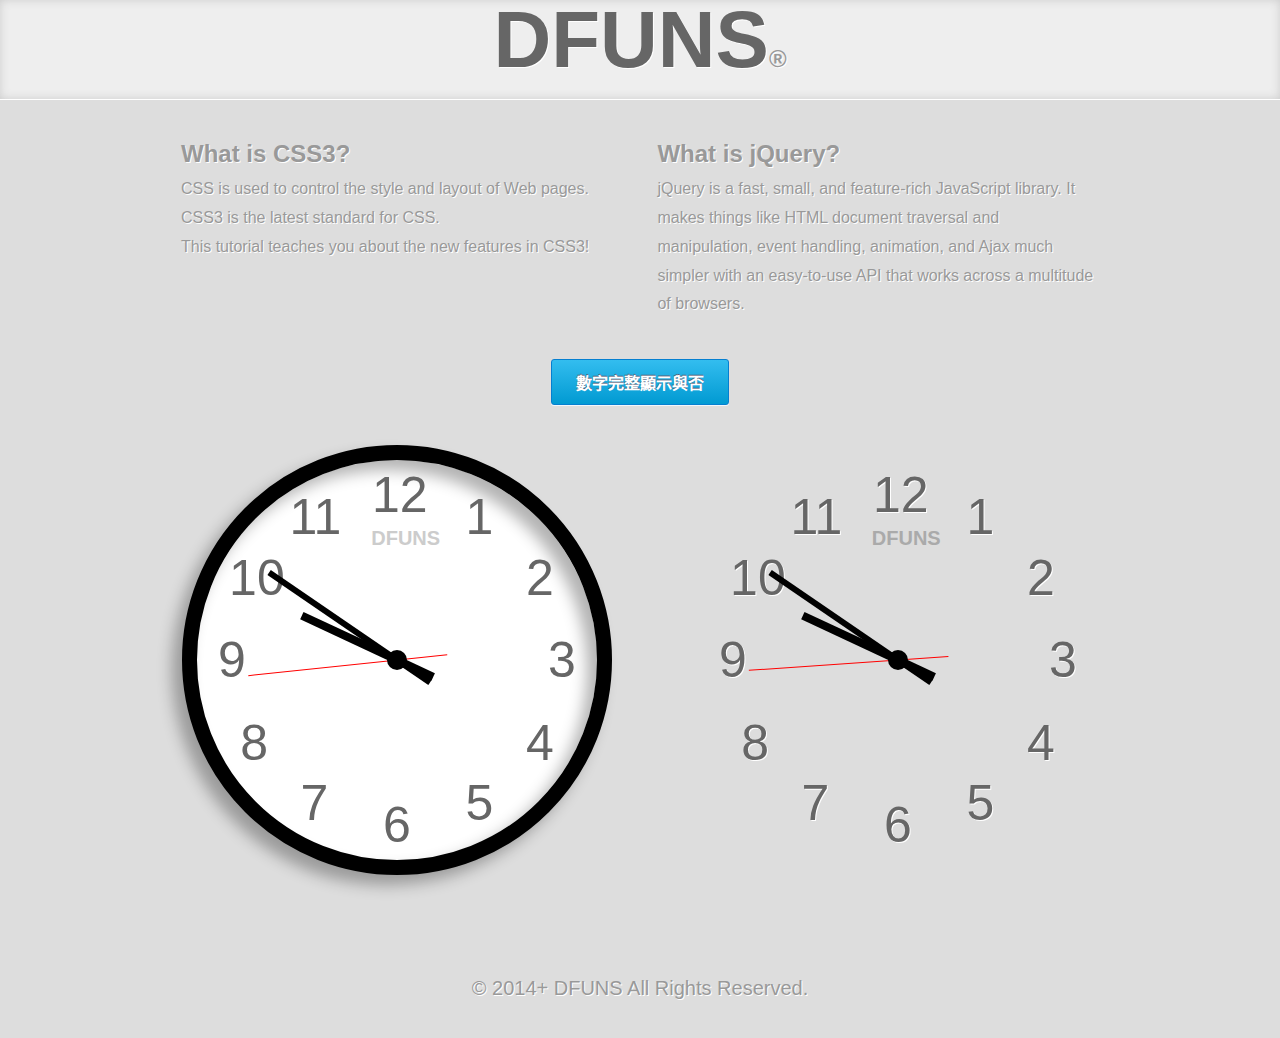
<file: WebForm/001/clock_Away/index.html>
<!DOCTYPE html>
<html lang="zh-TW">
<head>
<meta charset="UTF-8">
<meta name="copyright" content="本網頁著作權 WDH2O 2014+ All Rights Reserved.">
<meta name="robots" content="INDEX, FOLLOW">
<meta name="keywords" content="CSS3 ,HMTL5 ,HTML ,Javascript, jQuery">
<meta name="description" content="CSS3 + jQuery - 時鐘">
<meta name="author" content="DFUNS 設計之邑 by Away">

<meta property="og:site_name" content="www.dfuns.idv.com">
<meta property="og:locale" content="zh_TW" />
<meta property="og:title" content="CSS3 + jQuery - Clock">
<meta property="og:description" content="CSS3 + jQuery - 時鐘">
<meta property="og:type" content="Demo">
<meta property="og:image" content="http://www.dfuns.idv.tw/example/clock/og-img.png">
<meta property="og:url" content="http://www.dfuns.idv.tw/example/clock">
<title>CSS3 + jQuery - Clock</title>
<link rel="stylesheet" href="clock.css">
<!--[if IE]><script src="//html5shiv.googlecode.com/svn/trunk/html5.js"></script><![endif]-->
<script src="//ajax.googleapis.com/ajax/libs/jquery/1.8.3/jquery.min.js"></script>
<script src="clock.js"></script>
</head>
<body>
<header class="hdr"><a href="http://www.dfuns.idv.tw" title="DFUNS">DFUNS<span class="reg">®</span></a></header>
<article class="con">
	<section class="box">
		<h2>What is CSS3?</h2>
		<p>CSS is used to control the style and layout of Web pages. CSS3 is the latest standard for CSS.<br>This tutorial teaches you about the new features in CSS3!</p>
	</section>
	<section class="box">
		<h2>What is jQuery?</h2>
		<p>jQuery is a fast, small, and feature-rich JavaScript library. It makes things like HTML document traversal and manipulation, event handling, animation, and Ajax much simpler with an easy-to-use API that works across a multitude of browsers.</p>
	</section>
</article>
<div class="btn-out">
	<input type="button" value="數字完整顯示與否" class="btn">
</div>
<div class="clock-out">
	<div class="clock">
		<ul class="num">
			<li class="n1">&nbsp;</li>
			<li class="n2">&nbsp;</li>
			<li class="n3">&nbsp;</li>
			<li class="n4">&nbsp;</li>
			<li class="n5">&nbsp;</li>
			<li class="n6">&nbsp;</li>
		</ul>
		<ul class="needle">
			<li class="hour">&nbsp;</li>
			<li class="min">&nbsp;</li>
			<li class="sec">&nbsp;</li>
		</ul>
	</div>
	<div class="clock c2">
		<ul class="num">
			<li class="n1">&nbsp;</li>
			<li class="n2">&nbsp;</li>
			<li class="n3">&nbsp;</li>
			<li class="n4">&nbsp;</li>
			<li class="n5">&nbsp;</li>
			<li class="n6">&nbsp;</li>
		</ul>
		<ul class="needle">
			<li class="hour">&nbsp;</li>
			<li class="min">&nbsp;</li>
			<li class="sec">&nbsp;</li>
		</ul>
	</div>
</div>
<footer class="ftr">&copy; 2014+ DFUNS All Rights Reserved.</footer>
</body>
</html>
</file>
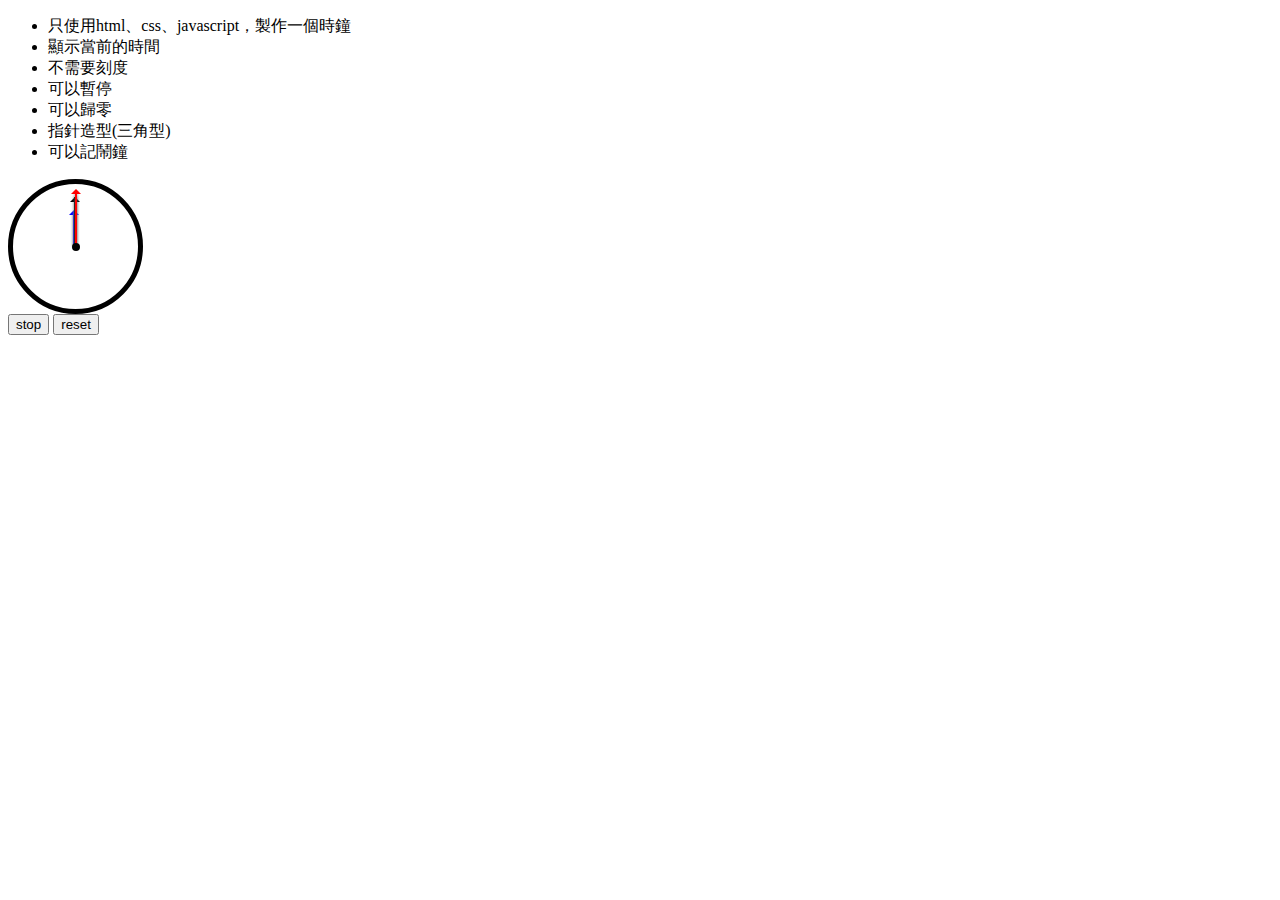
<file: WebForm/clock.html>
﻿<!DOCTYPE html>
<html xmlns="http://www.w3.org/1999/xhtml">
<head>
    <title></title>
    <link href="Style/clock.css" rel="stylesheet" />
    <script src="JS/clock.js"></script>
</head>
    <body>
        <ul>
            <li>只使用html、css、javascript，製作一個時鐘</li>
            <li>顯示當前的時間</li>
            <li>不需要刻度</li>
            <li>可以暫停</li>
            <li>可以歸零</li>
            <li>指針造型(三角型)</li>
            <li>可以記鬧鐘</li>
            <li style="display: none;">可以上網找，但是不要直接CPＳ</li>
        </ul>
        <div class='clock'>
            <div class="inner_face">
                <div class="hand hour">
                </div>
                <div class="hand minute">
                </div>
                <div class="hand second">
                </div>
            </div>
        </div>
        <input type="button" value="stop"/>
        <input type="button" value="reset" />
    </body>
</html>
</file>
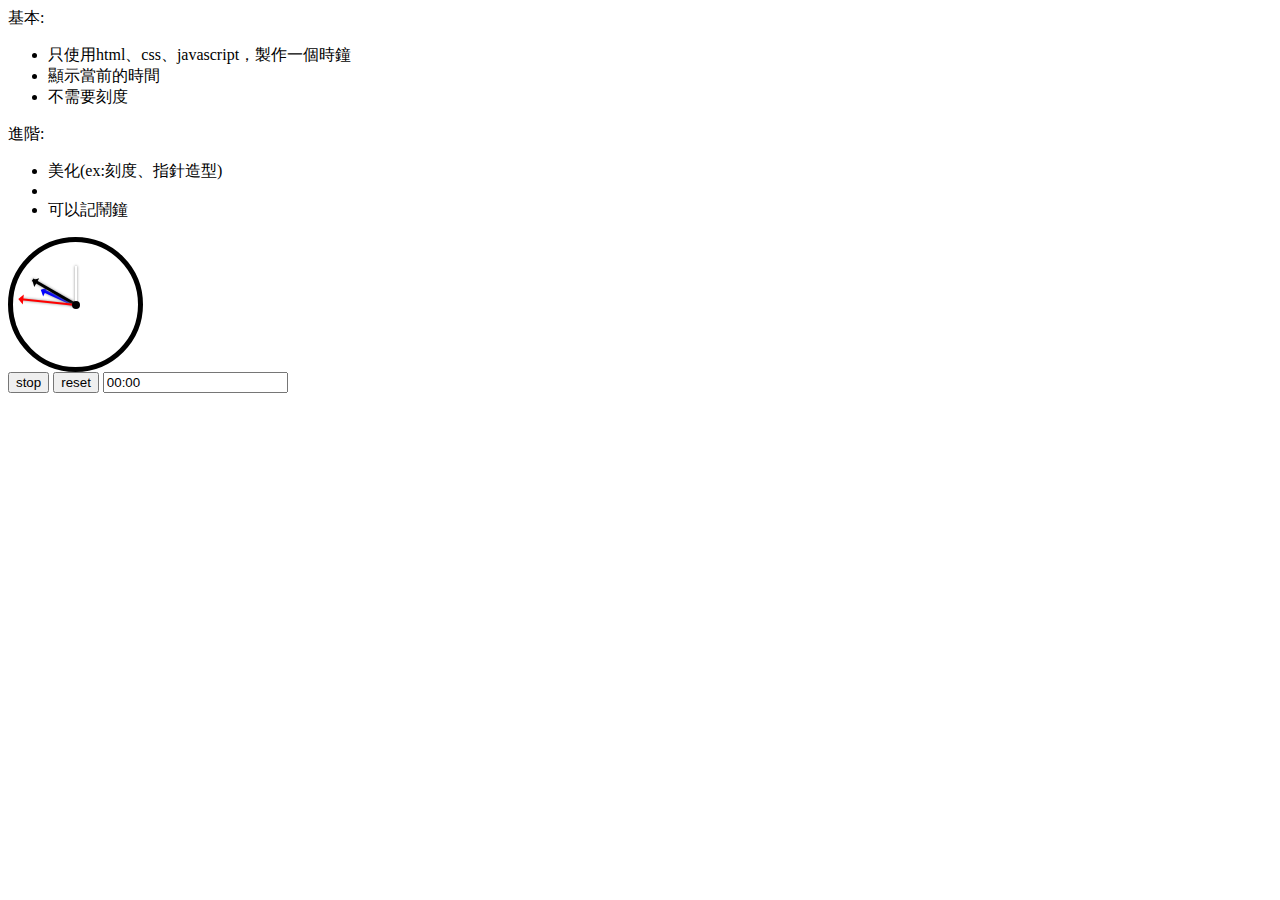
<file: WebForm/001/clock.html>
﻿<!DOCTYPE html>
<html xmlns="http://www.w3.org/1999/xhtml">
<head>
    <title></title>
    <link href="clock.css" rel="stylesheet" />
    <script src="clock.js"></script>
</head>
    <body>
        基本:
        <ul>
            <li>只使用html、css、javascript，製作一個時鐘</li>
            <li>顯示當前的時間</li>
            <li>不需要刻度</li>
            <li style="display: none;">可以上網找，但是不要直接CP</li>
        </ul>
        進階:
        <ul>
            <li>美化(ex:刻度、指針造型)</li>
            <li></li>
            <li>可以記鬧鐘</li>
        </ul>
        <div class='clock' id="clock">
            <div class="inner_face">
                <div class="hand hour">
                </div>
                <div class="hand minute">
                </div>
                <div class="hand second">
                </div>
                <div class="hand alert" id="alert">
                </div>
            </div>
        </div>
        <input type="button" value="stop" id="stop" />
        <input type="button" value="reset" />
        <input type="text" value="00:00" id="alertTime" />
        <div id="audio"></div>
</body>
</html>
</file>
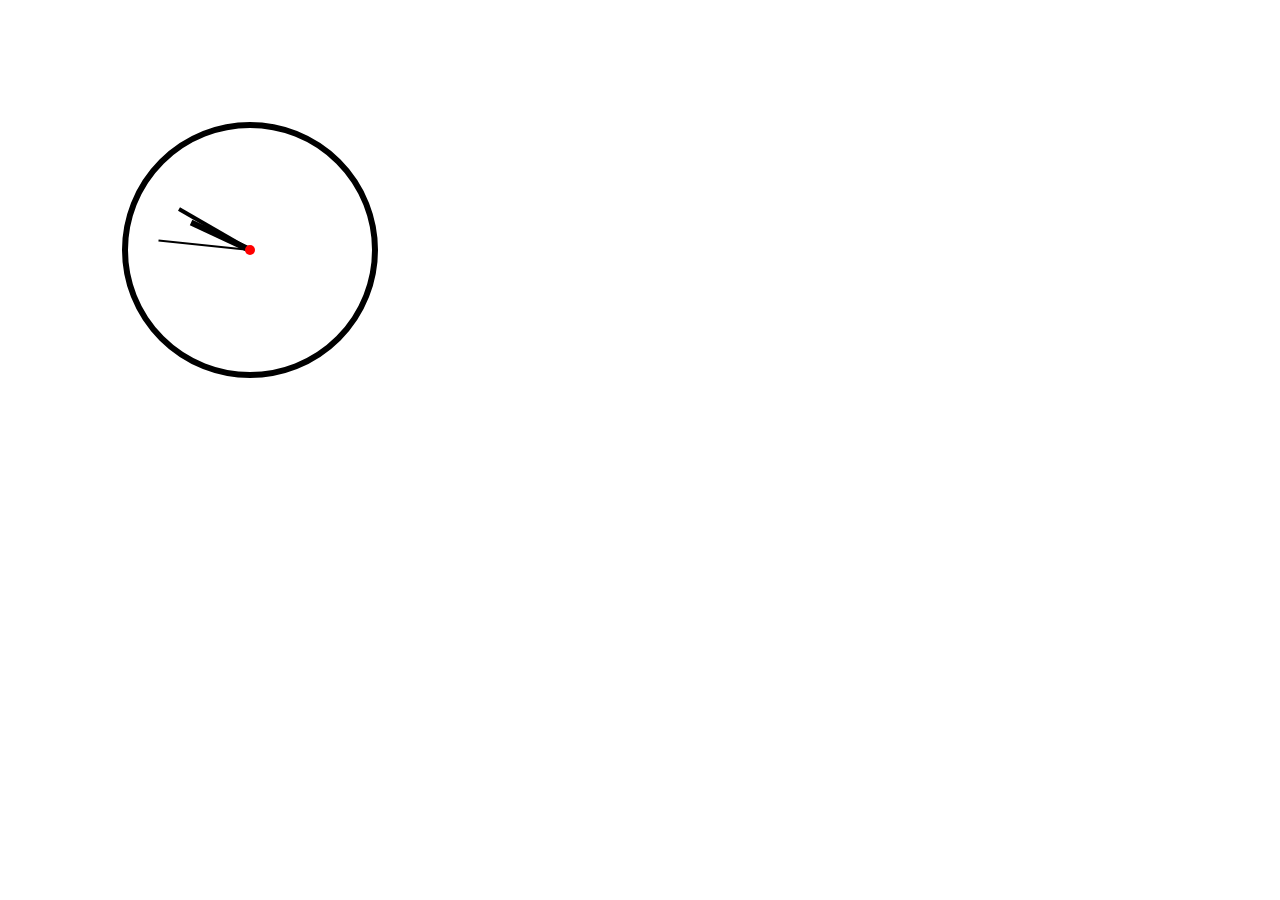
<file: WebForm/001/clock_Jimyoyo/0829_cavasclock.html>
<html>

<head>
	<meta http-equiv = "Content-Type" content = "text/html; charset = utf-8">
<style type = text/css>
body {
	background-color: #FFFFFF
}
.circle {
	width: 10px;
	height: 10px;
	background: red;
	-moz-border-radius: 50px;
	border-radius: 5px;
	z-index:1;
}
</style>


<script type="text/javascript">

	//背景包含圓圈/圓點
	var clockBg = document.createElement('canvas');
	var bgCtx = clockBg.getContext('2d');
	
	//指針
	var clockPointers = document.createElement('canvas');
	var ptCtx = clockPointers.getContext('2d');
	
	var clockTriangle = document.createElement('canvas');
    var trCtx = clockTriangle.getContext('2d');
	
	var width = 500; // 桌布寬度
	var height= 500; // 桌布高度
	var dot = {
	x : width / 2,
	y : height / 2,
	radius : 20
	}; // 圓點位置，半徑
	var radius = 125; // 圓半徑
	var borderWidth = 6; // 圓邊框寬度
	


function drawCircle(){
	bgCtx.beginPath();
	bgCtx.lineWidth = borderWidth;
	bgCtx.strokeStyle = '#000';
	
	//context.arc(x,y,r,sAngle,eAngle,counterclockwise);counterclockwise:順逆時針
	bgCtx.arc(dot.x, dot.y, radius, 0, 2 * Math.PI, true);
	
	bgCtx.stroke();//畫筆畫出
	//bgCtx.fill();//填滿圓圈
	bgCtx.closePath();
}	
//畫中心點	
function drawDot(){
	bgCtx.beginPath();
	bgCtx.lineWidth = borderWidth;
	bgCtx.fillStyle = '#1536ef';
	bgCtx.arc(dot.x, dot.y, dot.radius, 0, 2 * Math.PI, true);
	//bgCtx.stroke();//畫筆畫出
	bgCtx.fill();//填滿圓圈
	bgCtx.closePath();	
}

function drawLine(){
	bgCtx.beginPath();
	bgCtx.lineWidth = borderWidth;
	bgCtx.fillStyle = '#000';
	bgCtx.moveTo(250,250);
	bgCtx.lineTo(100,250);
	bgCtx.stroke();//畫筆畫出
	//bgCtx.fill();//填滿圓圈
	bgCtx.closePath();	
	
}

function updatePointers() {
	ptCtx.clearRect(0, 0, width, height);　　// 清空畫面
	trCtx.clearRect(0, 0, width, height);
	// get time
	var crtTime = new Date();
	var h = crtTime.getHours();//時
	var m = crtTime.getMinutes();//分
	var s = crtTime.getSeconds();//秒

	//算出應該指向圓的幾分之幾位置
	//將h數值範圍縮至1-12，並加上分針的質量
	h = h > 12 ? h - 12 : h;
	h = h + m / 60;
	h = h / 12;
	m = m / 60;
	s = s / 60;

	drawPointers(s, 2, 92); //畫秒針
	drawPointers(m, 4, 82); //畫分針
	drawPointers(h, 6, 65); //畫時針
	
	//drawTriangle(s);	
}

// angle:角度，lineWidth:指針寬度，length:指針長度
function drawPointers(angle, lineWidth, length) {

	angle = angle * Math.PI * 2 - Math.PI / 2;

	ptCtx.beginPath();
	ptCtx.lineWidth = lineWidth;
	ptCtx.strokeStyle = "#000";
	ptCtx.moveTo(250, 250);
	//http://qianduanblog.com/post/html5-learning-2-canvas-line.html
	ptCtx.lineTo(dot.x + length * Math.cos(angle), dot.y + length * Math.sin(angle));
	ptCtx.stroke();
	ptCtx.closePath();  


}

function drawTriangle(x) {

    trCtx.beginPath();
    trCtx.moveTo(x,0);
    trCtx.lineTo(20,0);
    trCtx.lineTo(0,20);
    trCtx.fill();
	trCtx.stroke();//畫筆畫出
	//bgCtx.fill();//填滿圓圈
	trCtx.closePath();		
}

function createClock(){
	alert("Page is loaded2");
	//document.getElementById("clock").innerHTML = "Paragraph changed.";
	
	//創建clock物件
	var clock = document.getElementById('clock');

	clockBg.width = width;
	clockBg.height = height;
	
	clockPointers.width = width;
	clockPointers.height = height;

	clockPointers.style.position = 'absolute';
	clockPointers.style.left = 0;
	clockPointers.style.right = 0;

	//子物件:clockBg附屬於clock之下
	clock.appendChild(clockBg);
	//子物件:clockPointers附屬於clock之下
	clock.appendChild(clockPointers);

	clock.appendChild(clockTriangle);

	//畫圓
	drawCircle();
	//畫圓點
	//drawDot();	
	
	//test
	//drawLine();
	
	//每隔1000毫秒執行一次updatePointers function
	setInterval(updatePointers, 1000);
	//initial第一張圖(指針)
	updatePointers();


}


</script>

</head>

<body onload="createClock()">

	<div class="circle" style="position:absolute; top:245px; left:245px;"></div>
	<div id="clock" style="position:absolute; top:0px; left:0px;"></div>

</body>
</html>
</file>
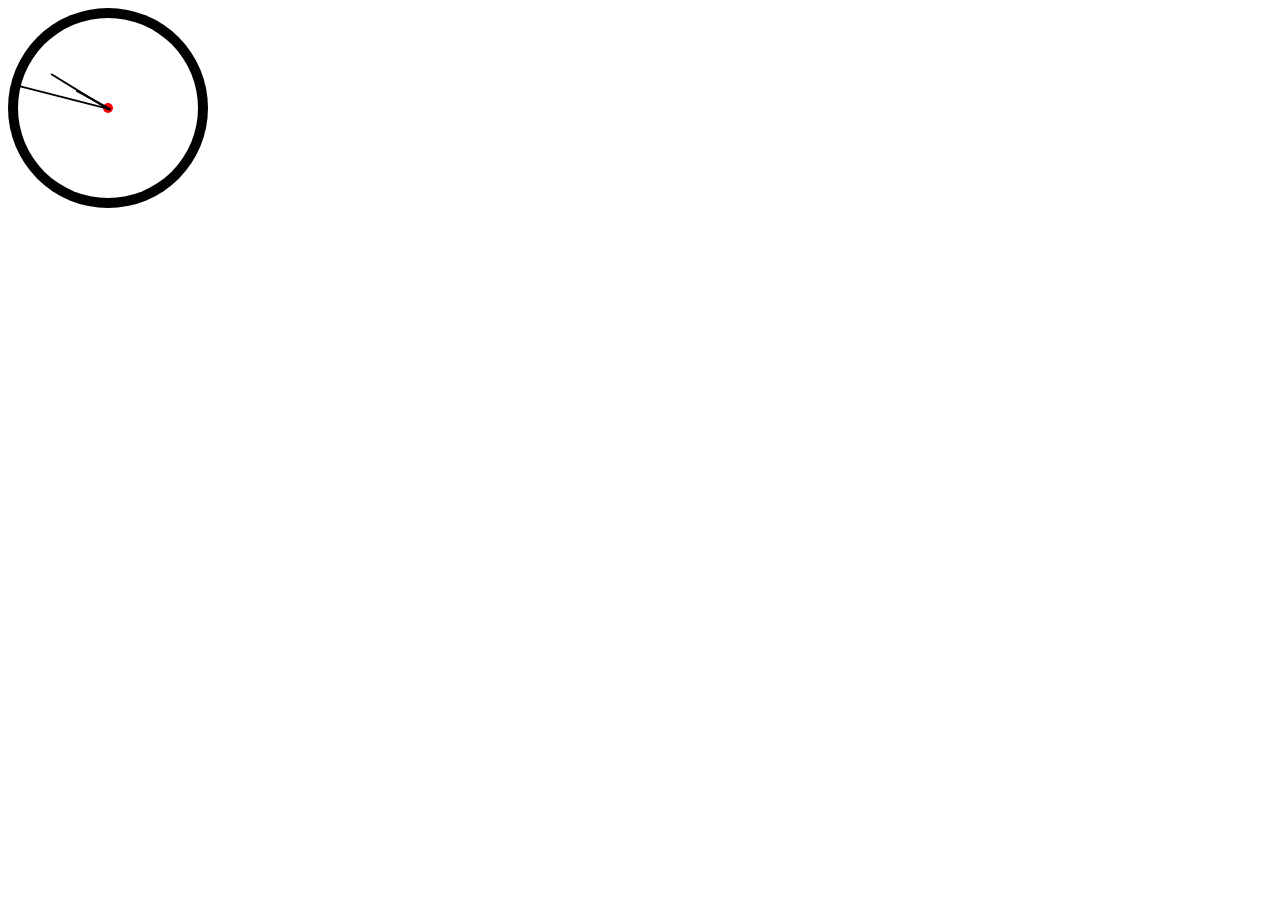
<file: WebForm/001/clock_Jimyoyo/0829_divclock.html>
<html>
<head>
	<meta http-equiv = "Content-Type" content = "text/html; charset = utf-8">
<style type = text/css>
body {
	background-color: #FFFFFF
}
.circle {
	width: 10px;
	height: 10px;
	background: red;
	-moz-border-radius: 50px;
	border-radius: 5px;
	z-index:0;
}

.bigCircle{
	width: 200px;
	height: 200px;
	background: black;
	-moz-border-radius: 50px;
	border-radius: 100px;
	z-index:0;
}

.midCircle{
	width: 180px;
	height: 180px;
	background: white;
	-moz-border-radius: 50px;
	border-radius: 100px;
	z-index:1;
}
<!-- after在秒針上添加元素用法
.secPointer div:after{
	content: 'o';
}
-->
.secPointer{
	z-index:2;	
}
.minPointer{
	z-index:3;	
}
.hourPointer{
	z-index:4;
}
</style>

<!-- createClock, updatePointers更新指針函式 -->
<script type="text/javascript">

	var width = 200; // 桌布寬度
	var height= 200; // 桌布高度
	var dot = {
	x : width / 2,
	y : height / 2,
	radius : 20
	}; // 圓點位置，半徑
	var radius = 125; // 圓半徑
	var borderWidth = 6; // 圓邊框寬度
	
	//指針
	//var clockPointers = document.createElement('div');
	
	//htmlns = "http://www.w3.org/1999/xhtml";
    div = document.createElement("div");
	div2 = document.createElement("div");
	div3 = document.createElement("div");

function createClock()
{
	alert("Page is loaded");
	//document.getElementById("clock").innerHTML = "Paragraph changed.";
	
	//創建clock物件
	var clock = document.getElementById("myElement");
	//每隔1000毫秒執行一次updatePointers function
	setInterval(updatePointers, 1000);
	//initial第一張圖(指針)
	updatePointers(); 
}
//更新指針
function updatePointers() {

	// get time
	var crtTime = new Date();
	var h = crtTime.getHours();//時
	var m = crtTime.getMinutes();//分
	var s = crtTime.getSeconds();//秒

	//算出應該指向圓的幾分之幾位置
	//將h數值範圍縮至1-12，並加上分針的質量
	h = h > 12 ? h - 12 : h;
	h = h + m / 60;
	h = h / 12;
	m = m / 60;
	s = s / 60;
			
	DrawHour(h, 6, 30);//畫時針
	DrawMin(m, 4, 60); //畫分針
	DrawSec(s, 2, 90); //畫秒針
}

</script>

<!-- DrawSec,DrawMin,DrawMin 及畫線函式 -->
<script type="text/javascript">

//angle:指針角度, lineWidth:指針寬度, length:指針長度
function DrawSec(angle, lineWidth, length){

	//求得PI值，方便cos sin運算
	angle = angle * Math.PI * 2 - Math.PI / 2;
	
	x1 = 5;
	y1 = 5;
	x2 = length * Math.cos(angle);
	y2 = length * Math.sin(angle);

	DrawLineSec(x1, y1, x2, y2);
}

function DrawMin(angle, lineWidth, length){
	//求得PI值，方便cos sin運算
	angle = angle * Math.PI * 2 - Math.PI / 2;
	
	x1 = 5;
	y1 = 5;
	x2 = length * Math.cos(angle);
	y2 = length * Math.sin(angle);

	DrawLineMin(x1, y1, x2, y2);
}

function DrawHour(angle, lineWidth, length){
	//求得PI值，方便cos sin運算
	angle = angle * Math.PI * 2 - Math.PI / 2;
	
	x1 = 5;
	y1 = 5;
	x2 = length * Math.cos(angle);
	y2 = length * Math.sin(angle);

	DrawLineHour(x1, y1, x2, y2);
}

function DrawLineSec(x1, y1, x2, y2){

    if(y1 < y2){
        var pom = y1;
        y1 = y2;
        y2 = pom;
        pom = x1;
        x1 = x2;
        x2 = pom;
    }

    var a = Math.abs(x1-x2);
    var b = Math.abs(y1-y2);
    var c;
    var sx = (x1+x2)/2 ;
    var sy = (y1+y2)/2 ;
    var width = Math.sqrt(a*a + b*b ) ;
    var x = sx - width/2;
    var y = sy;

    a = width / 2;

    c = Math.abs(sx-x);

    b = Math.sqrt(Math.abs(x1-x)*Math.abs(x1-x)+Math.abs(y1-y)*Math.abs(y1-y) );

    var cosb = (b*b - a*a - c*c) / (2*a*c);
    var rad = Math.acos(cosb);
    var deg = (rad*180)/Math.PI

    div.setAttribute(
	'style',
	'border:1px solid black;width:'+width+'px;height:0px;-moz-transform:rotate('+deg+'deg);-webkit-transform:rotate('+deg+'deg);position:absolute;top:'+y+'px;left:'+x+'px;');   

	document.getElementById("secPointer").appendChild(div);
}

function DrawLineMin(x1, y1, x2, y2){

    if(y1 < y2){
        var pom = y1;
        y1 = y2;
        y2 = pom;
        pom = x1;
        x1 = x2;
        x2 = pom;
    }

    var a = Math.abs(x1-x2);
    var b = Math.abs(y1-y2);
    var c;
    var sx = (x1+x2)/2 ;
    var sy = (y1+y2)/2 ;
    var width = Math.sqrt(a*a + b*b ) ;
    var x = sx - width/2;
    var y = sy;

    a = width / 2;

    c = Math.abs(sx-x);

    b = Math.sqrt(Math.abs(x1-x)*Math.abs(x1-x)+Math.abs(y1-y)*Math.abs(y1-y) );

    var cosb = (b*b - a*a - c*c) / (2*a*c);
    var rad = Math.acos(cosb);
    var deg = (rad*180)/Math.PI

    div2.setAttribute(
	'style',
	'border:1px solid black;width:'+width+'px;height:0px;-moz-transform:rotate('+deg+'deg);-webkit-transform:rotate('+deg+'deg);position:absolute;top:'+y+'px;left:'+x+'px;');   

	document.getElementById("minPointer").appendChild(div2);
}

function DrawLineHour(x1, y1, x2, y2){

    if(y1 < y2){
        var pom = y1;
        y1 = y2;
        y2 = pom;
        pom = x1;
        x1 = x2;
        x2 = pom;
    }

    var a = Math.abs(x1-x2);
    var b = Math.abs(y1-y2);
    var c;
    var sx = (x1+x2)/2 ;
    var sy = (y1+y2)/2 ;
    var width = Math.sqrt(a*a + b*b ) ;
    var x = sx - width/2;
    var y = sy;

    a = width / 2;

    c = Math.abs(sx-x);

    b = Math.sqrt(Math.abs(x1-x)*Math.abs(x1-x)+Math.abs(y1-y)*Math.abs(y1-y) );

    var cosb = (b*b - a*a - c*c) / (2*a*c);
    var rad = Math.acos(cosb);
    var deg = (rad*180)/Math.PI

    div3.setAttribute(
	'style',
	'border:1px solid black;width:'+width+'px;height:0px;-moz-transform:rotate('+deg+'deg);-webkit-transform:rotate('+deg+'deg);position:absolute;top:'+y+'px;left:'+x+'px;');   

	document.getElementById("hourPointer").appendChild(div3);
}
</script>
</head>

<body onload="createClock()">

<div class="bigCircle">
	<div class="midCircle" style="position:relative; top:10px; left:10px;">
		<div class="circle" style="position:relative; top:85px; left:85px;">
			<div class="secPointer" id="secPointer"  style="position:relative; top:0px; left:0px;">	
			</div>
			<div class="minPointer" id="minPointer"  style="position:relative; top:0px; left:0px;">	
			</div>
			<div class="hourPointer" id="hourPointer"  style="position:relative; top:0px; left:0px;">	
			</div>
		</div>
	</div>

</div>

</body>
</html>
</file>
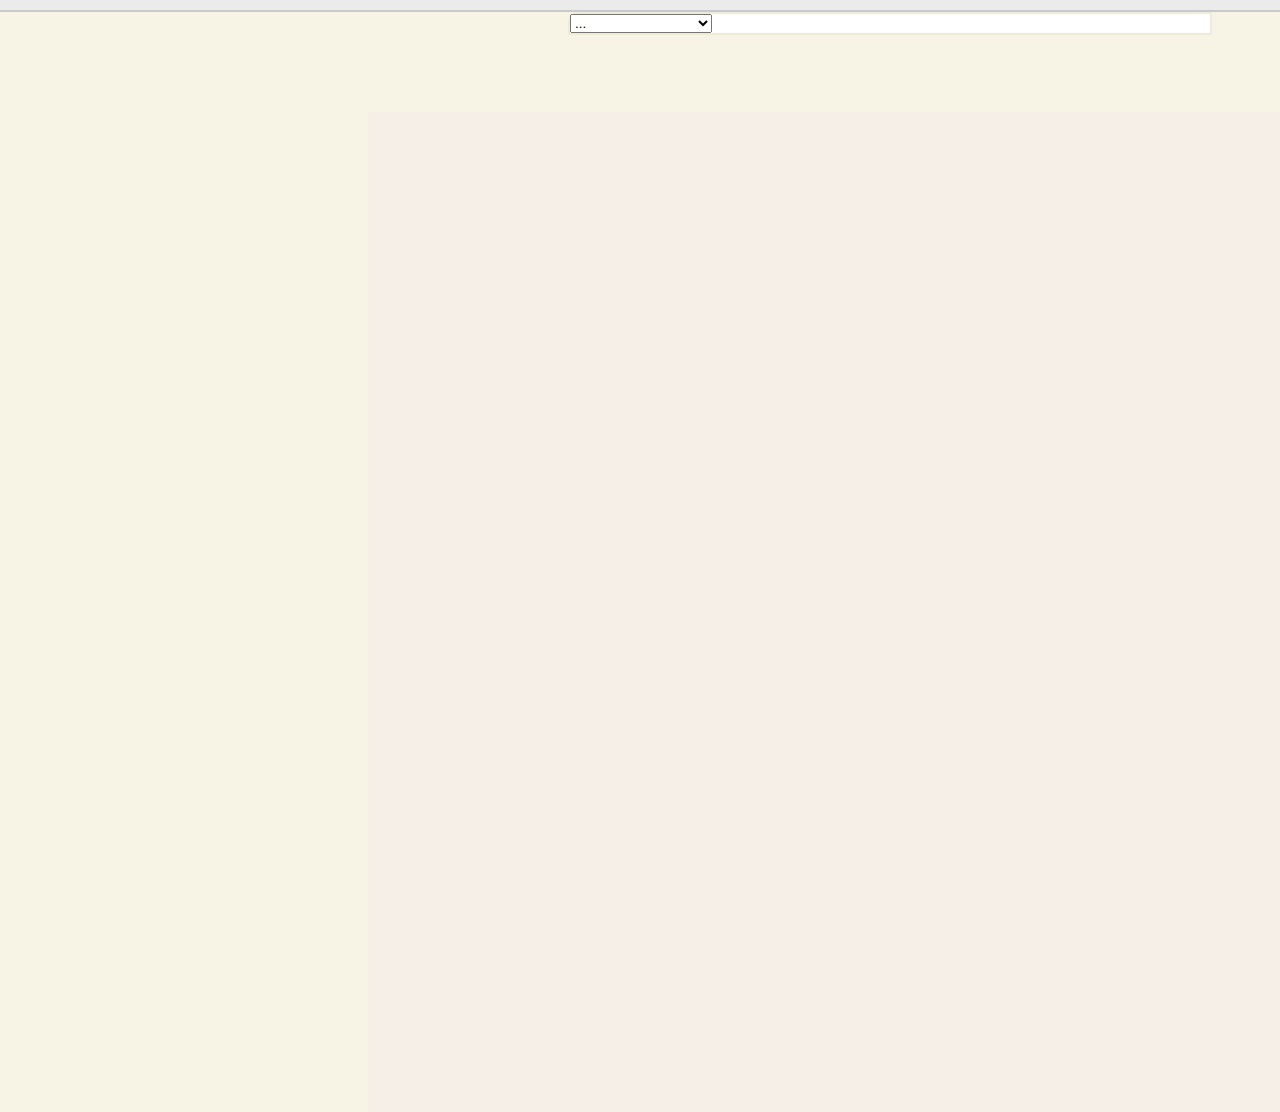
<file: WebForm/003/0917json_end/xmlhttprequest.html>
<html id="html">
<head>
<meta charset="UTF-8">

<link rel="stylesheet" type="text/css" href="mystyle.css">
<!--載入jQuery.js -->
<script src="jquery-2.1.1.js" type="text/javascript"></script>  
<script type="text/javascript" src="jquery.js"></script>

</head>
<body onload="makeRequest('http://192.168.10.109/traning/003/Handler.ashx')">
<div class="Header"></div>
<div class="Body">
	<div class="bg">
        <div class="menuBgPosition" style="position:relative;width:0;height:0">
		    <div class="menuBg">
                <select id="sortSelect" class="sortSelect">
                    <option>...
                    <option value="sortByArticle">文章排序:大->小
                    <option value="sortByArticleReverse">文章排序:小->大
                    <option value="sortByLiked">按讚排序:大->小
                    <option value="sortByLikedReverse">按讚排序:小->大
                    <option value="sortByName">姓名排序:大->小
                    <option value="sortByNameReverse">姓名排序:小->大
                    <option value="sortBySubscribe">訂閱排序:已訂->未訂
                    <option value="sortBySubscribeReverse">訂閱排序:未訂->已訂
                </select>
			    <div class="menu"></div>
		    </div>
        </div>   
        <div class="bgBrown"></div>
	</div>
</div>

</body>

<!--template 作法
<script type="text/template" id="template">
	<table id="row0" class="memList">
	<tr>
	<td class="picture" width="25%"><div class="picBackground"><img src="C:\Users\user1\Desktop\css\images\{Picture}"></img></div></td>
	<td class="info" width="50%"></td>
	<td class="isfollow" width="25%"><div class="Btn"></div></td>
	</tr>
	</table>
</script>
-->

</html>
</file>
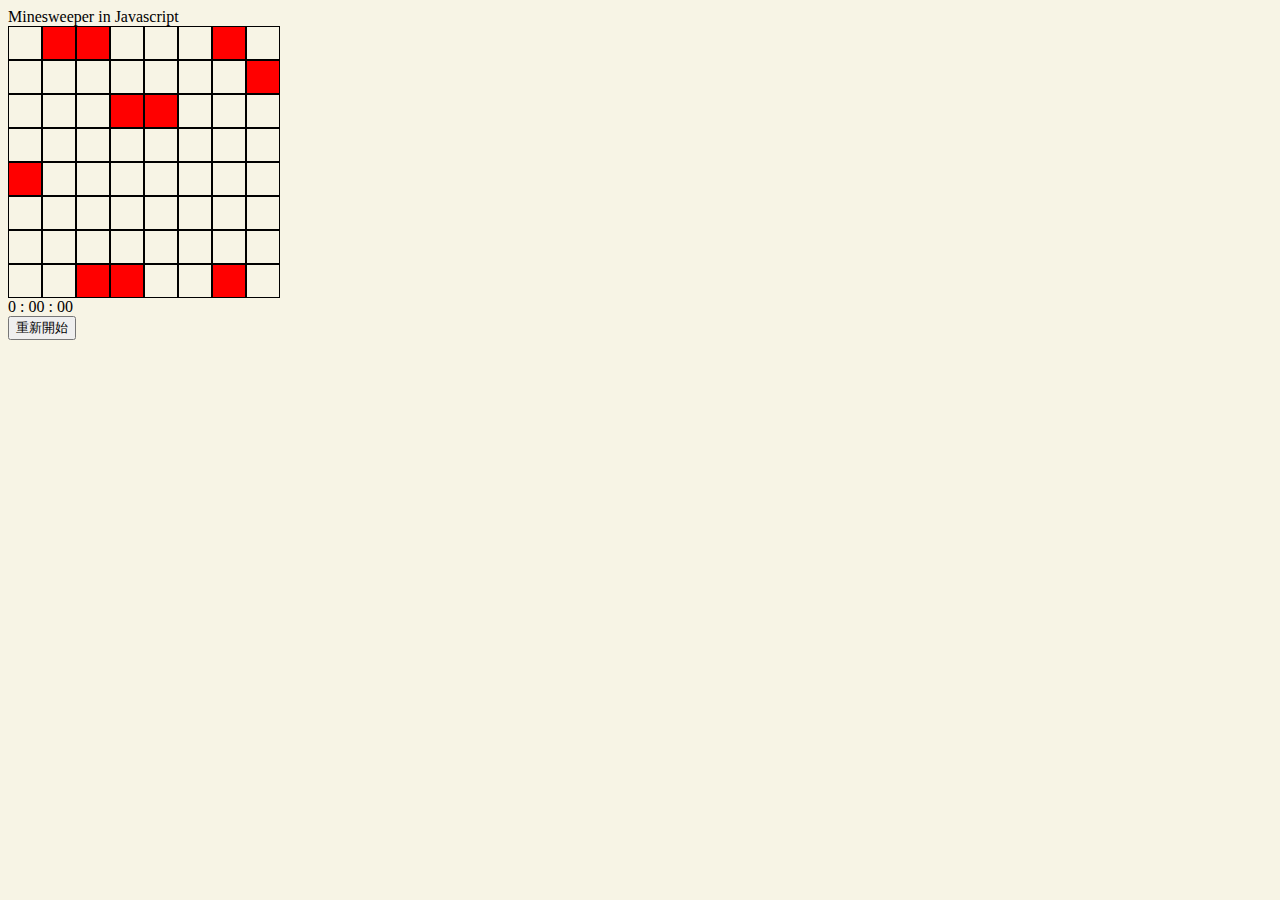
<file: WebForm/004/0922_踩地雷/minesweeper.html>
<html id="html">
<head>
<meta charset="UTF-8">

<link rel="stylesheet" type="text/css" href="minesweeperstyle.css">

<!--載入jQuery.js -->
<script src="jquery-2.1.1.js" type="text/javascript"></script>  
<script type="text/javascript" src="minesweeper.js"></script>

</head>
<body>

<div class="Header">Minesweeper in Javascript</div>
<div class="Body"></div>

<div id="clock"></div>
<div id="msg"></div>
<input type="button" value="重新開始">

</body>
</html>
</file>
<file: WebForm/Style/clock.css>
﻿.clock {
    background-color:#FFF;
    width:125px;height: 125px;
    border:5px;
    border-radius:50%;
    border-color:black;
    border-style: solid;
}
.pointer{    
    border-left: 5px solid transparent;
    border-bottom: 5px solid red;
    border-right: 5px solid transparent;
    display: inline-block;}
.inner_face {
    position: relative;
    width: 88%;
    height: 88%;
    background: white;
    -moz-border-radius: 1000px;
    -webkit-border-radius: 1000px;
    border-radius: 1000px;
    z-index: 1000;
    left: 6%;
    top: 6%;
}
.inner_face::before {
    content: '';
    width: 8px;
    height: 8px;
    border-radius: 50%;
    margin-left: -4px;
    margin-top: -4px;
    background: black;
    position: absolute;
    top: 50%;
    left: 50%;   
    }
.hand{
    position: absolute;
    width: 4px;
    height: 30%;
    top: 20%;
    left: 50%;
    margin-left: -2px;
    background: black;    
    transform: rotate(0deg);
    -moz-transform-origin: bottom;
    -ms-transform-origin: bottom;
    -webkit-transform-origin: bottom;
    transform-origin: bottom;
    z-index: -1;
    box-shadow: 0 0 3px gray
    }
.hand.hour {
    height: 30%;
    top: 20%;
    width: 3px;
    margin-left: -3px;
    background: blue;
  -webkit-transform: rotate(0deg);
    }
.hand.hour::before {
    content: '';
    border-left: 5px solid transparent;
    border-bottom: 5px solid blue;
    border-right: 5px solid transparent;
    margin-left: -5px;
    margin-top: -20px;
    position: absolute;
    top: 50%;
    left: 50%; 
    }
.hand.minute {
    height: 45%;
    top: 5%;
    width: 3px;    
  -webkit-transform: rotate(0deg);
    }
.hand.minute::before {
    content: '';
    border-left: 5px solid transparent;
    border-bottom: 5px solid black;
    border-right: 5px solid transparent;
    margin-left: -5px;
    margin-top: -25px;
    position: absolute;
    top: 50%;
    left: 50%; 
    }
.hand.second {
    height: 50%;
    width: 2px;
    margin-left: -1px;
    top: 0;
    background: red
    }
.hand.second::before {
    content: '';
    border-left: 5px solid transparent;
    border-bottom: 5px solid red;
    border-right: 5px solid transparent;
    margin-left: -5px;
    margin-top: -30px;
    position: absolute;
    top: 50%;
    left: 50%; 
    }
</file>
<file: WebForm/001/clock.css>
﻿.clock {
    background-color:#FFF;
    width:125px;height: 125px;
    border:5px;
    border-radius:50%;
    border-color:black;
    border-style: solid;
}
.pointer{    
    border-left: 5px solid transparent;
    border-bottom: 5px solid red;
    border-right: 5px solid transparent;
    display: inline-block;}
.inner_face {
    position: relative;
    width: 88%;
    height: 88%;
    background: white;
    -moz-border-radius: 1000px;
    -webkit-border-radius: 1000px;
    border-radius: 1000px;
    z-index: 1000;
    left: 6%;
    top: 6%;
}
.inner_face::before {
    content: '';
    width: 8px;
    height: 8px;
    border-radius: 50%;
    margin-left: -4px;
    margin-top: -4px;
    background: black;
    position: absolute;
    top: 50%;
    left: 50%;   
    }
.hand{
    position: absolute;
    width: 4px;
    height: 30%;
    top: 20%;
    left: 50%;
    margin-left: -2px;
    background: black;    
    transform: rotate(0deg);
    -moz-transform-origin: bottom;
    -ms-transform-origin: bottom;
    -webkit-transform-origin: bottom;
    transform-origin: bottom;
    z-index: -1;
    box-shadow: 0 0 3px gray
    }
.hand.hour {
    height: 30%;
    top: 20%;
    width: 3px;
    margin-left: -3px;
    background: blue;
  -webkit-transform: rotate(0deg);
    }
.hand.hour::before {
    content: '';
    border-left: 5px solid transparent;
    border-bottom: 5px solid blue;
    border-right: 5px solid transparent;
    margin-left: -5px;
    margin-top: -20px;
    position: absolute;
    top: 50%;
    left: 50%; 
    }
.hand.minute {
    height: 45%;
    top: 5%;
    width: 3px;    
  -webkit-transform: rotate(0deg);
    }
.hand.minute::before {
    content: '';
    border-left: 5px solid transparent;
    border-bottom: 5px solid black;
    border-right: 5px solid transparent;
    margin-left: -5px;
    margin-top: -25px;
    position: absolute;
    top: 50%;
    left: 50%; 
    }
.hand.second {
    height: 50%;
    width: 2px;
    margin-left: -1px;
    top: 0;
    background: red
    }
.hand.second::before {
    content: '';
    border-left: 5px solid transparent;
    border-bottom: 5px solid red;
    border-right: 5px solid transparent;
    margin-left: -5px;
    margin-top: -30px;
    position: absolute;
    top: 50%;
    left: 50%; 
    }
.hand.alert {
    height:35%;
    width: 2px;
    margin-left: -1px;
    top: 15%;
    background: #ffffff;
    border-color: #000000;
    border: 5px;
    cursor: pointer;
    }
</file>
<file: WebForm/003/0917json_end/mystyle.css>
/*三大區塊其一:Header*/
.Header{
	margin-top: -8px;
	margin-right: -8px;
	margin-left: -8px;
	margin-bottom: 0px;
	
	background: #ebebeb;
	height: 10px;
	
	border-left-style: solid;
	border-left-width: 0px;
	border-top-style: solid;
	border-top-width: 0px;	
	border-right-style: solid;
	border-right-width: 0px;
	border-bottom-style: solid;
	border-bottom-width: 2px;
	
	border-color: #c9c9ca;
}

/*最外層body*/
body{
	background: #f7f4e5;
}

/*三大區塊其二:Body*/
.Body{
	padding-left: 300px;
	padding-right: auto;
}

/*頻道列表白底*/
.menuBg{
	position: relative;
	display: inline-block;
	width: 640px;
	background: white;
	top: 0px;
	left: 200px;
	border: 2px solid;
	border-color: #eeebd8;
	border-radius: 10px 0px 0px 0px;
	z-index: 3;
}

/*置放channel list所在位置*/
.menu{
	margin-left: 10px;
	margin-right: 10px;
	margin-top: 0px;
}

/*背景中褐色正方形*/
.bgBrown{
	position: relative;
	width: 1000px;
	height: 1000px;
	top: 100px;
	left: 0px;
	background: #f6efe7;	
	z-index: 2;
}

/*頁面Body其區塊:放置menuBg, bgBrown*/
.bg{
	position: relative;
	display: inline-block; 
	padding-left: 60px;
}

/*頻道大頭貼區塊*/
.picBackground{
	position: relative;
	margin-top: 20px;
	margin-left: 20px;
	height: 50px;
	width: 50px;
	background: #ffffff;
	border-style: solid;
	border-color: #c0c0c0;
	display: inline-block;
}

/*頻道中間區塊*/
.info{
    position: relative;
    display: inline-block;
	top: -70px;
	left: 100px;
	height: 85px;
	width: 300px;
}

/*頻道樣式(橫式圓角矩形)*/
.memList{
	height: 100px;
	width: 600px;
	background: #f9f9f9;
	border-radius: 10px;
	border-style: solid;
	border-color: #e1e1e1;
	margin: 0px auto;
}

/*頻道中的名稱(姓名)*/
.name{
    position: relative;
	color: #a00000;
	font-weight: bold;
	font-size: 20px;
	top: 10px;
}

/*追蹤按鈕背景*/
.isfollow{
    position: relative;
    display: inline-block;
    top: -40px;
	left: 80px;
	width: 80px;
	height: 30px;
	z-index: 10;
}

/*追蹤按鈕-未追蹤*/
.receiveBtn{
	position: relative;
	display: inline-block;
	//top: -140px;
	//left: 480px;
    top: -40px;
	left: 80px;
	background-color: #7d0807;
	color: white;
	width: 80px;
	height: 30px;
	font-size: 16px;
	border-radius: 5px;
	border-style: solid;
	border-color: #9a0000;
}

/*追蹤按鈕-已追蹤*/
.receivedBtn{
	position: relative;
	display: inline-block;
	//top: -140px;
	//left: 480px;
    top: -40px;
	left: 80px;
	//background-color: #7d0807;
	color: #333333;
	width: 80px;
	height: 30px;
	font-size: 16px;
	border-radius: 5px;
	border-style: solid;
	border-color: #bdbdbd;
}

/*追蹤按鈕-取消追蹤*/
.cancelReceivedBtn{
	position: relative;
	display: inline-block;
	//top: -140px;
	//left: 480px;
    top: -40px;
	left: 80px;
	background-color: #7d0807;
	color: white;
	width: 80px;
	height: 30px;
	font-size: 16px;
	border-radius: 5px;
	border-style: solid;
	border-color: #9a0000;
}
/*更多按鈕*/
.addChannelBtn{
	width: 120px;
	height: 30px;
}

/*更多按鈕location*/
.addMoreBtnLocation{
	padding-left: 250px;
}

/*文章字樣*/
.articleTitle{
    position: relative;
	display: inline;
	top: 10px;
}

/*文章數量*/
.articleNum{
	color: #9f1111;
	display: inline;
}

/*收到讚數量*/
.likedNum{
	color: #9f1111;
	display: inline;
}
</file>
<file: WebForm/004/0922_踩地雷/minesweeperstyle.css>
/*三大區塊其一:Header*/
.Header{
}

/*最外層body*/
body{
	background: #f7f4e5;
}

/*三大區塊其二:Body*/
.Body{
}

.grid{
    
    /*font-size: 0px;*/
    height: 32px;
    width: 32px;
    border-style: solid;
    border-width: 1px;
    display: inline-block;
    vertical-align: top;
    
    /*文字水平置中*/
    text-align: center;
    
    /*文字垂直置中(文字長胖)*/
    line-height: 32px;
}

.clanbomber{
    font-size: 0px;
}

#clock{
    display: inline-block;
}

#msg{   
}

/*對於未開啟的格子改變滑鼠游標*/
div[opened='0']{
    
    /*滑鼠游標手勢圖示*/
    cursor: pointer;
}
</file>
<file: WebForm/001/clock_Away/clock.css>
/*=================================
CSS3 & jQuery - Clock
July 2014
By : Away
http://www.dfuns.idv.tw
http://wdh2o.com
=================================*/

html *{ position: relative; margin:0; padding:0;}
body{ background: #ddd; font:20px/1 Arial, "微軟正黑體"; color:#999;}

.hdr{ text-align: center; background:#EEE; box-shadow:0 0 10px #CCC inset; margin-top:0; border-bottom:solid 1px #FFF; font-family: Verdana, Geneva, sans-serif;}
.hdr a{ font-size:4em; font-weight:900; color:#666; line-height:1em; text-decoration: none;}
.reg{ font-size:.3em; color:#999}
.con{ font-size:.8em; line-height:1.8; color:#999; margin:2em auto; width:950px;}
.box{ display:inline-block; width:440px; vertical-align: top; margin: 0 1em;}
.con p{}
.btn{
	font-size:16px; text-shadow:0px -1px 0px #5b6178; font-weight:bold; padding:10px 24px; box-shadow: 0px 1px 0px 0px #f0f7fa; border-radius:3px; border:1px solid #057fd0; cursor:pointer; color:#ffffff; font-family: "微軟正黑體";
	background:linear-gradient(#33bdef, #019ad2);
	background:-webkit-linear-gradient(#33bdef, #019ad2);
	background:-moz-linear-gradient(#33bdef, #019ad2);
	background:-o-linear-gradient(#33bdef, #019ad2);
	background:-ms-linear-gradient(#33bdef, #019ad2);
	filter:progid:DXImageTransform.Microsoft.gradient(startColorstr='#33bdef', endColorstr='#019ad2',GradientType=0);}

.btn:hover{
	background:linear-gradient(#019ad2, #33bdef);
	background:-webkit-linear-gradient(#019ad2, #33bddf);
	background:-moz-linear-gradient(#019ad2, #33bddf);
	background:-o-linear-gradient(#019ad2, #33bddf);
	background:-ms-linear-gradient(#019ad2, #33bddf);
	filter:progid:DXImageTransform.Microsoft.gradient(startColorstr='#33bdef', endColorstr='#019ad2',GradientType=0);}

.btn-out, .clock-out, .ftr{ text-align: center; margin: 2em 0;}
.clock{ width:400px; height:400px; border-radius: 100%; border:solid 15px #000; margin:0 2em; box-shadow: -10px 10px 15px rgba(0,0,0,.3) inset, -10px 10px 15px rgba(0,0,0,.3); background: #fff; display: inline-block;}
.clock:before{ content: ''; position: absolute; width:20px; height: 20px; border-radius: 100%; background: #000; top:50%; left:50%; margin-left: -10px; margin-top: -10px; z-index: 4;}
.clock:after{ content: 'DFUNS'; font-weight:900; color:#ccc; position: absolute; left:50%; top:17%; margin-left:-26px;}

.c2{ border:0; background: none; box-shadow: none; top:-15px;}
.hdr, .con, .ftr, .c2 .num li:before, .c2 .num li:after{ text-shadow:1px 1px #fff;}
.c2:after{ color:#aaa;}
.num{ list-style: none; width:380px; height: 380px; position: absolute; top:50%; left: 50%; margin-top: -190px; margin-left: -190px;}
.num li{ height: 380px; text-align: center; position: absolute; height: 380px; left:50%; top:50%; margin-top: -190px; width:50px; margin-left: -25px;}
.num li:before, .num li:after{ font-size: 2.5em; font-family: Arial; position: absolute; left:50%; margin-left: -25px; width:50px; text-align: center; color:#666;}
.num li:before{ top:0;}
.num li:after{ bottom:0;}
.n6{
	-webkit-transform: rotate(-180deg);
	-moz-transform: rotate(-180deg);
	-o-transform: rotate(-180deg);
	-ms-transform: rotate(-180deg);}
.n5{
	-webkit-transform: rotate(-210deg);
	-moz-transform: rotate(-210deg);
	-o-transform: rotate(-210deg);
	-ms-transform: rotate(-210deg);}
.n4{
	-webkit-transform: rotate(-240deg);
	-moz-transform: rotate(-240deg);
	-o-transform: rotate(-240deg);
	-ms-transform: rotate(-240deg);}
.n3{
	-webkit-transform: rotate(-270deg);
	-moz-transform: rotate(-270deg);
	-o-transform: rotate(-270deg);
	-ms-transform: rotate(-270deg);}
.n2{
	-webkit-transform: rotate(-300deg);
	-moz-transform: rotate(-300deg);
	-o-transform: rotate(-300deg);
	-ms-transform: rotate(-300deg);}
.n1{
	-webkit-transform: rotate(-330deg);
	-moz-transform: rotate(-330deg);
	-o-transform: rotate(-330deg);
	-ms-transform: rotate(-330deg);}

.n1:before{ content:'1';}
.n2:before{ content:'2';}
.n3:before{ content:'3';}
.n4:before{ content:'4';}
.n5:before{ content:'5';}
.n6:before{ content:'6';}

.n1:after{ content:'7';}
.n2:after{ content:'8';}
.n3:after{ content:'9';}
.n4:after{ content:'10';}
.n5:after{ content:'11';}
.n6:after{ content:'12';}

.n1:before, .n1:after{
	-webkit-transform: rotate(330deg);
	-moz-transform: rotate(330deg);
	-o-transform: rotate(330deg);
	-ms-transform: rotate(330deg);}
.n2:before, .n2:after{ 
	-webkit-transform: rotate(300deg);
	-moz-transform: rotate(300deg);
	-o-transform: rotate(300deg);
	-ms-transform: rotate(300deg);}
.n3:before, .n3:after{ 
	-webkit-transform: rotate(270deg);
	-moz-transform: rotate(270deg);
	-o-transform: rotate(270deg);
	-ms-transform: rotate(270deg);}
.n4:before, .n4:after{ 
	-webkit-transform: rotate(240deg);
	-moz-transform: rotate(240deg);
	-o-transform: rotate(240deg);
	-ms-transform: rotate(240deg);}
.n5:before, .n5:after{ 
	-webkit-transform: rotate(210deg);
	-moz-transform: rotate(210deg);
	-o-transform: rotate(210deg);
	-ms-transform: rotate(210deg);}
.n6:before, .n6:after{
	-webkit-transform: rotate(180deg);
	-moz-transform: rotate(180deg);
	-o-transform: rotate(180deg);
	-ms-transform: rotate(180deg);}

.switch li:not(:nth-child(3n)):before, .switch li:not(:nth-child(3n)):after{ content: '';}

.needle{ width:400px; height: 400px; position: absolute; left:0; top:0; list-style: none;}
.needle li{ position: absolute; left: 50%;}
.hour, .min, .sec{ 
	position: absolute; bottom:50%; left:50%; 
	-webkit-transform-origin:center bottom;
	-moz-transform-origin:center bottom;
	-o-transform-origin:center bottom;
	-ms-transform-origin:center bottom;}
.hour{ height:105px; width: 8px; background: #000; z-index: 1; margin-left: -4px;}
.min{ height:155px; width: 6px; background: #000; z-index: 2; margin-left: -3px;}
.sec{ height:150px; width: 1px; background: #f00; z-index: 3;}
.needle li:after{ content: ''; position: absolute; left:0;}
.hour:after, .min:after{ height: 40px; bottom:-40px; background: #000;}
.hour:after{ width:8px;}
.min:after{ width:6px;}
.sec:after{ width:1px; background: #f00; height: 50px; bottom:-50px;}

.ftr{ margin-top:5em;}
</file>
